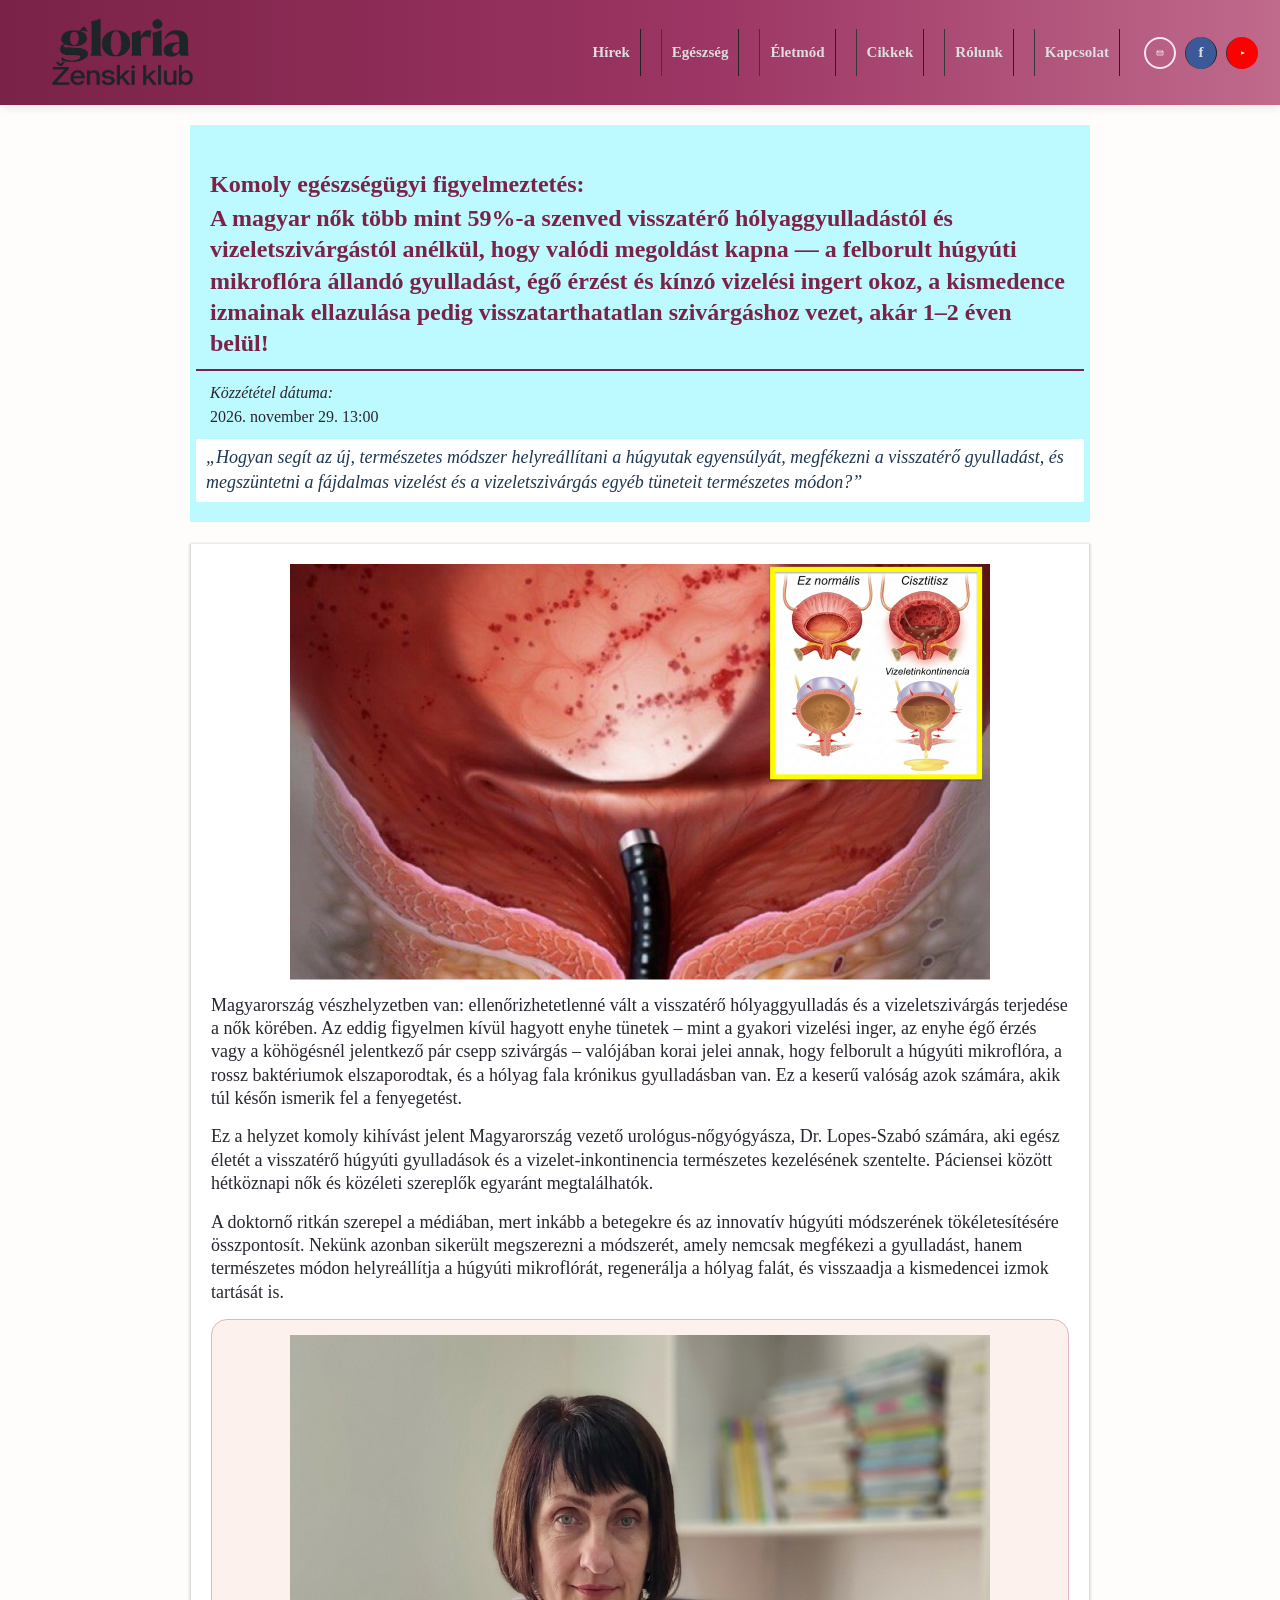
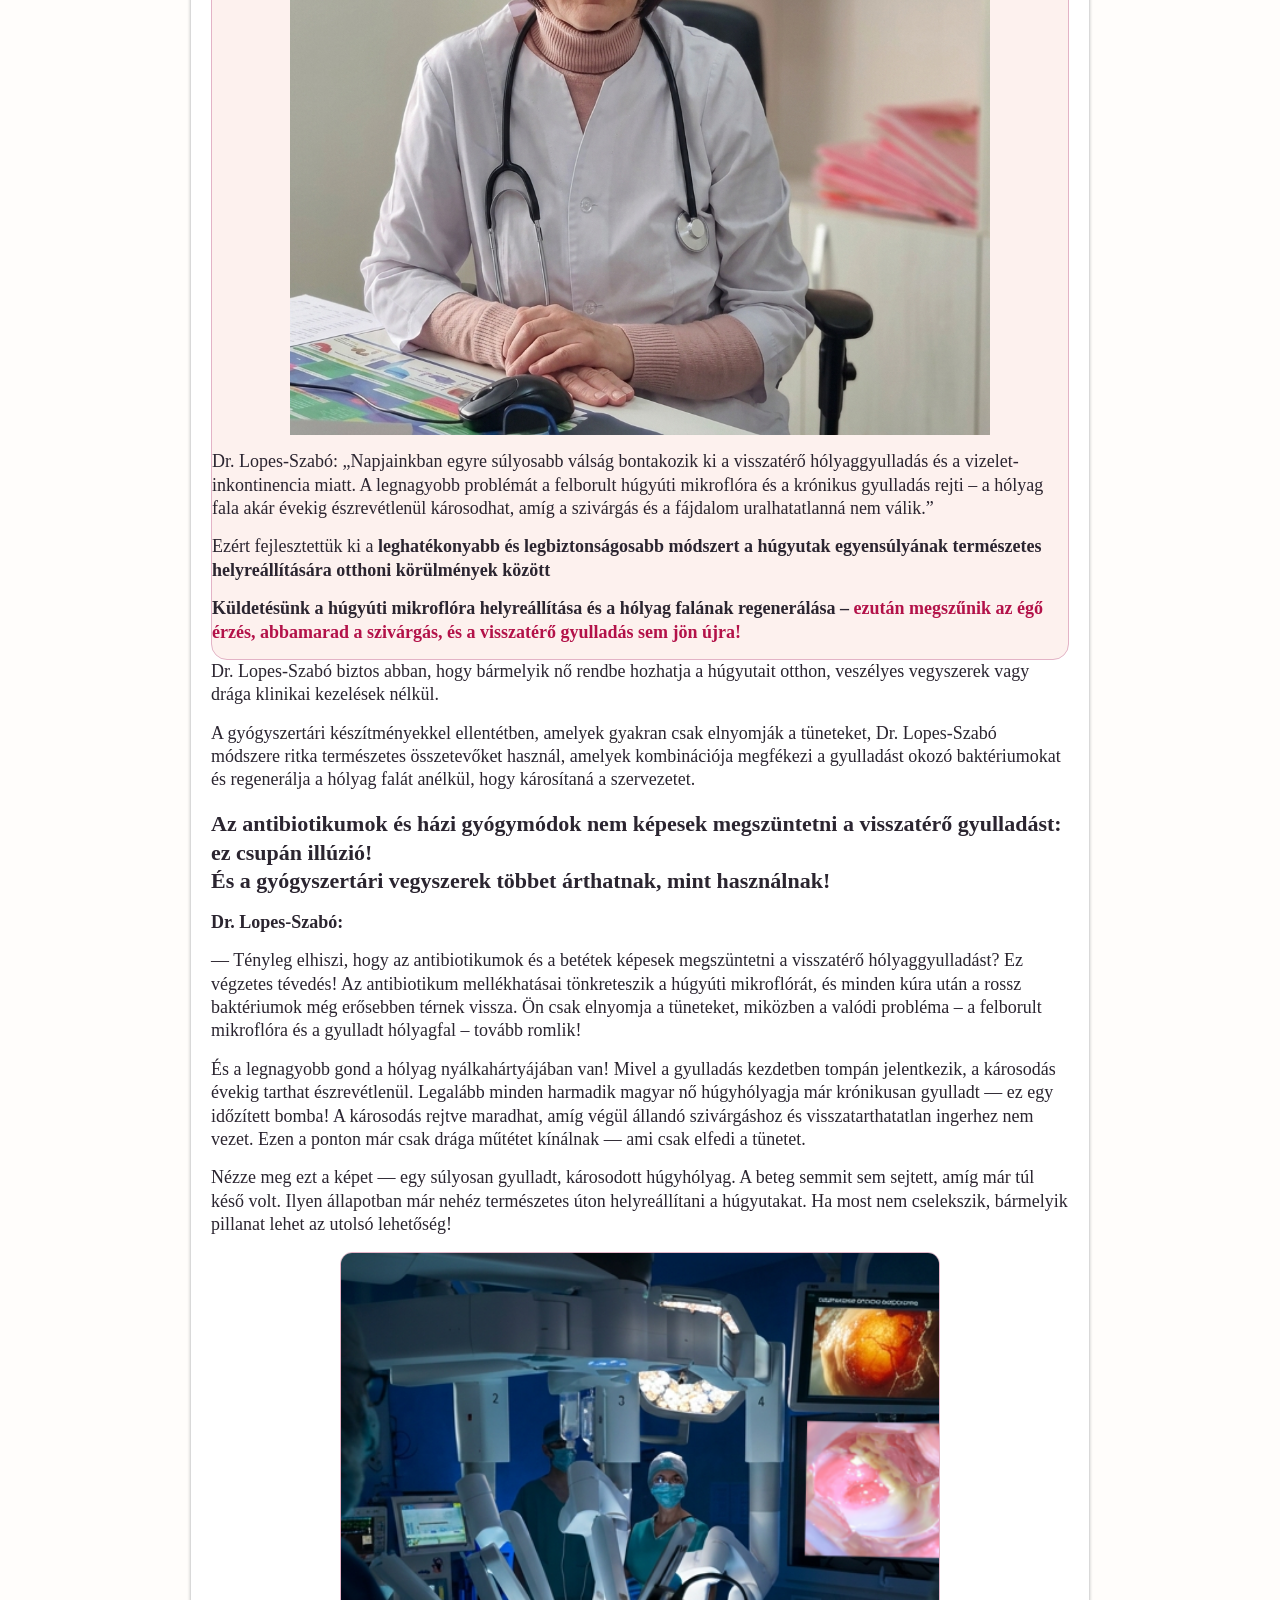
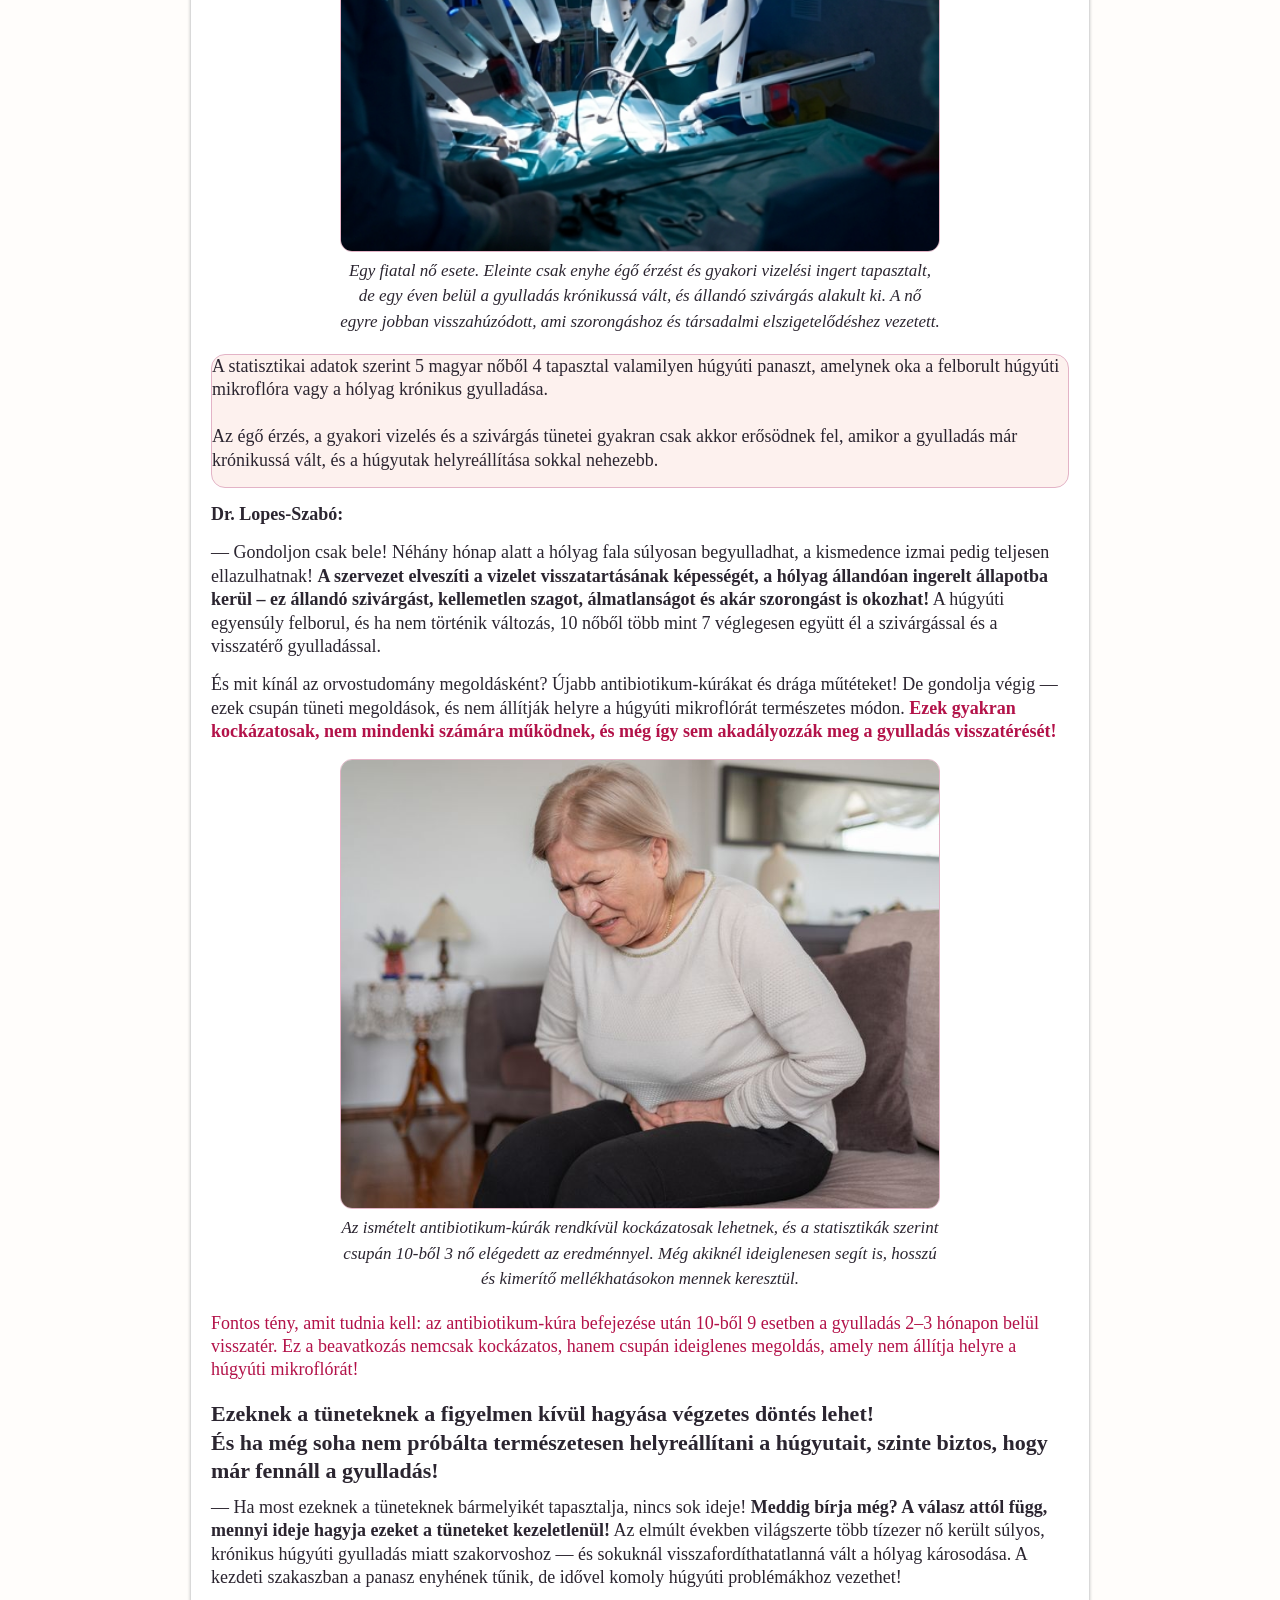
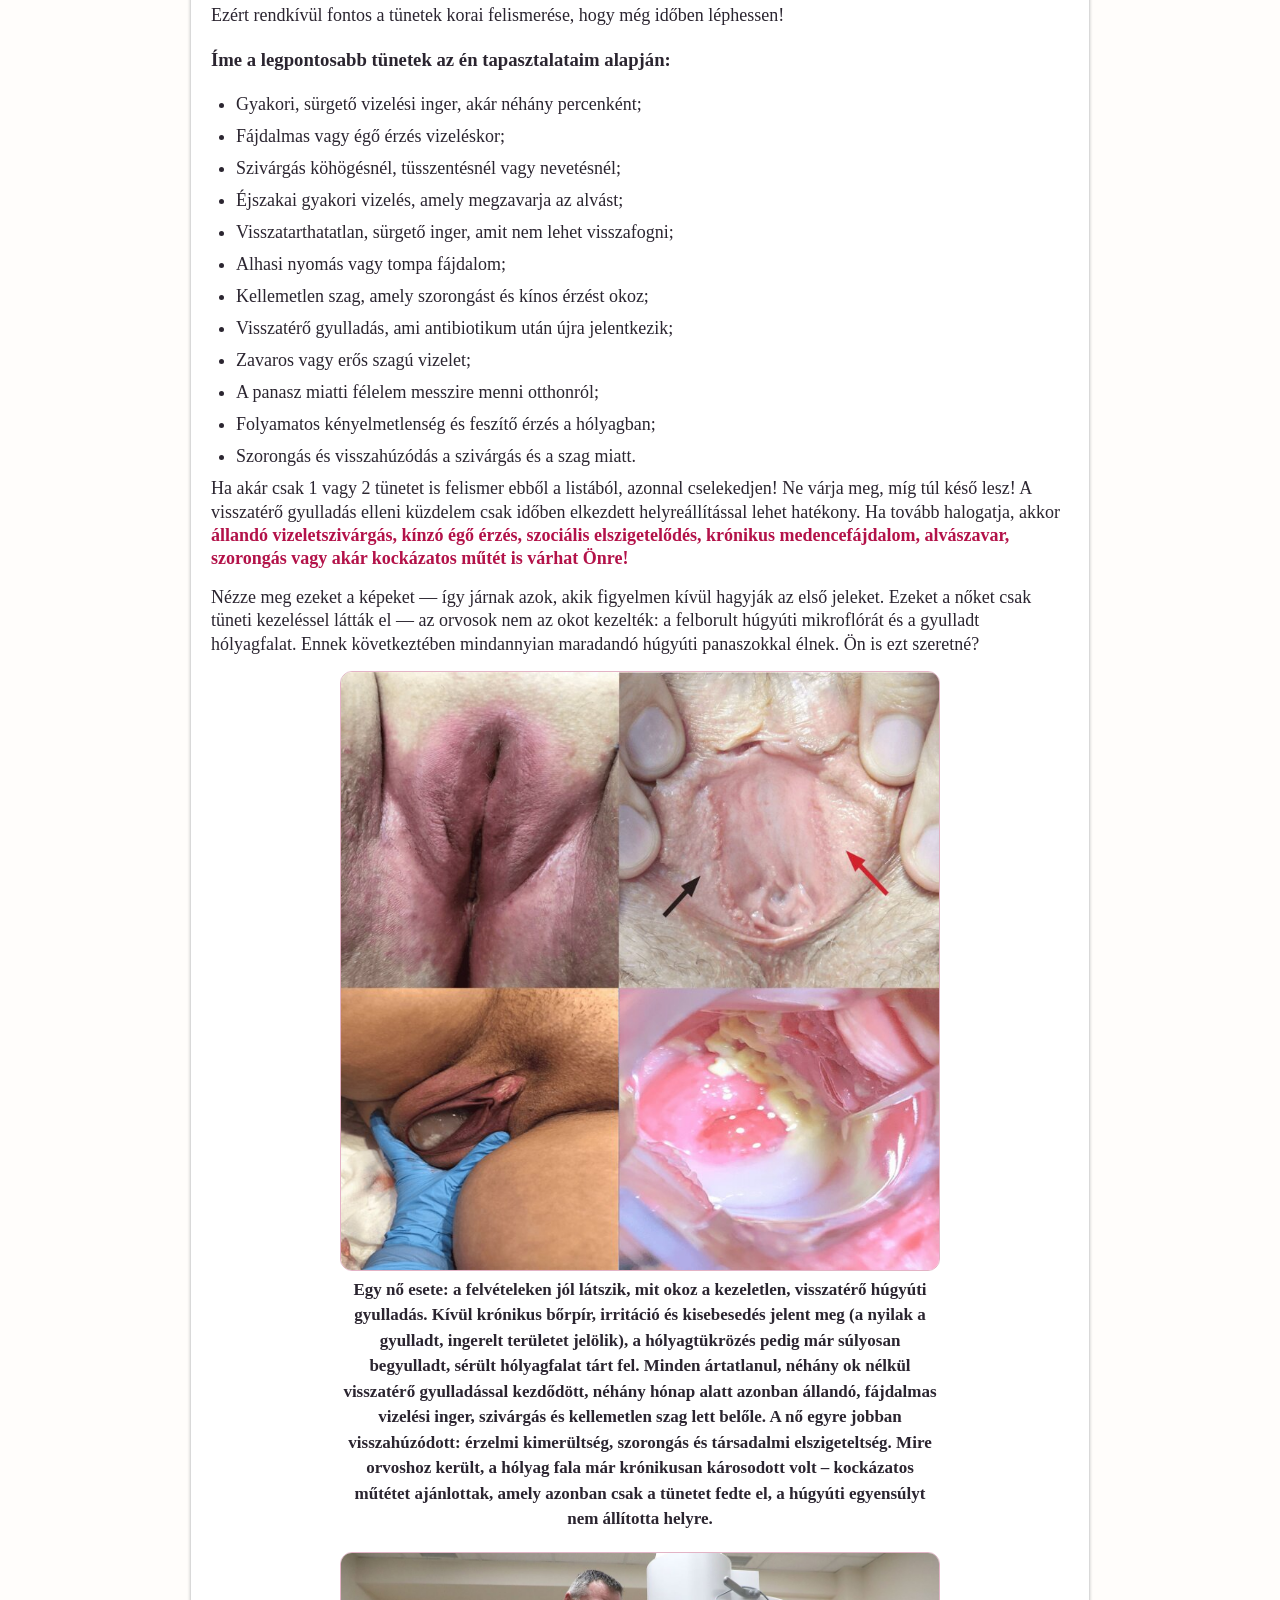
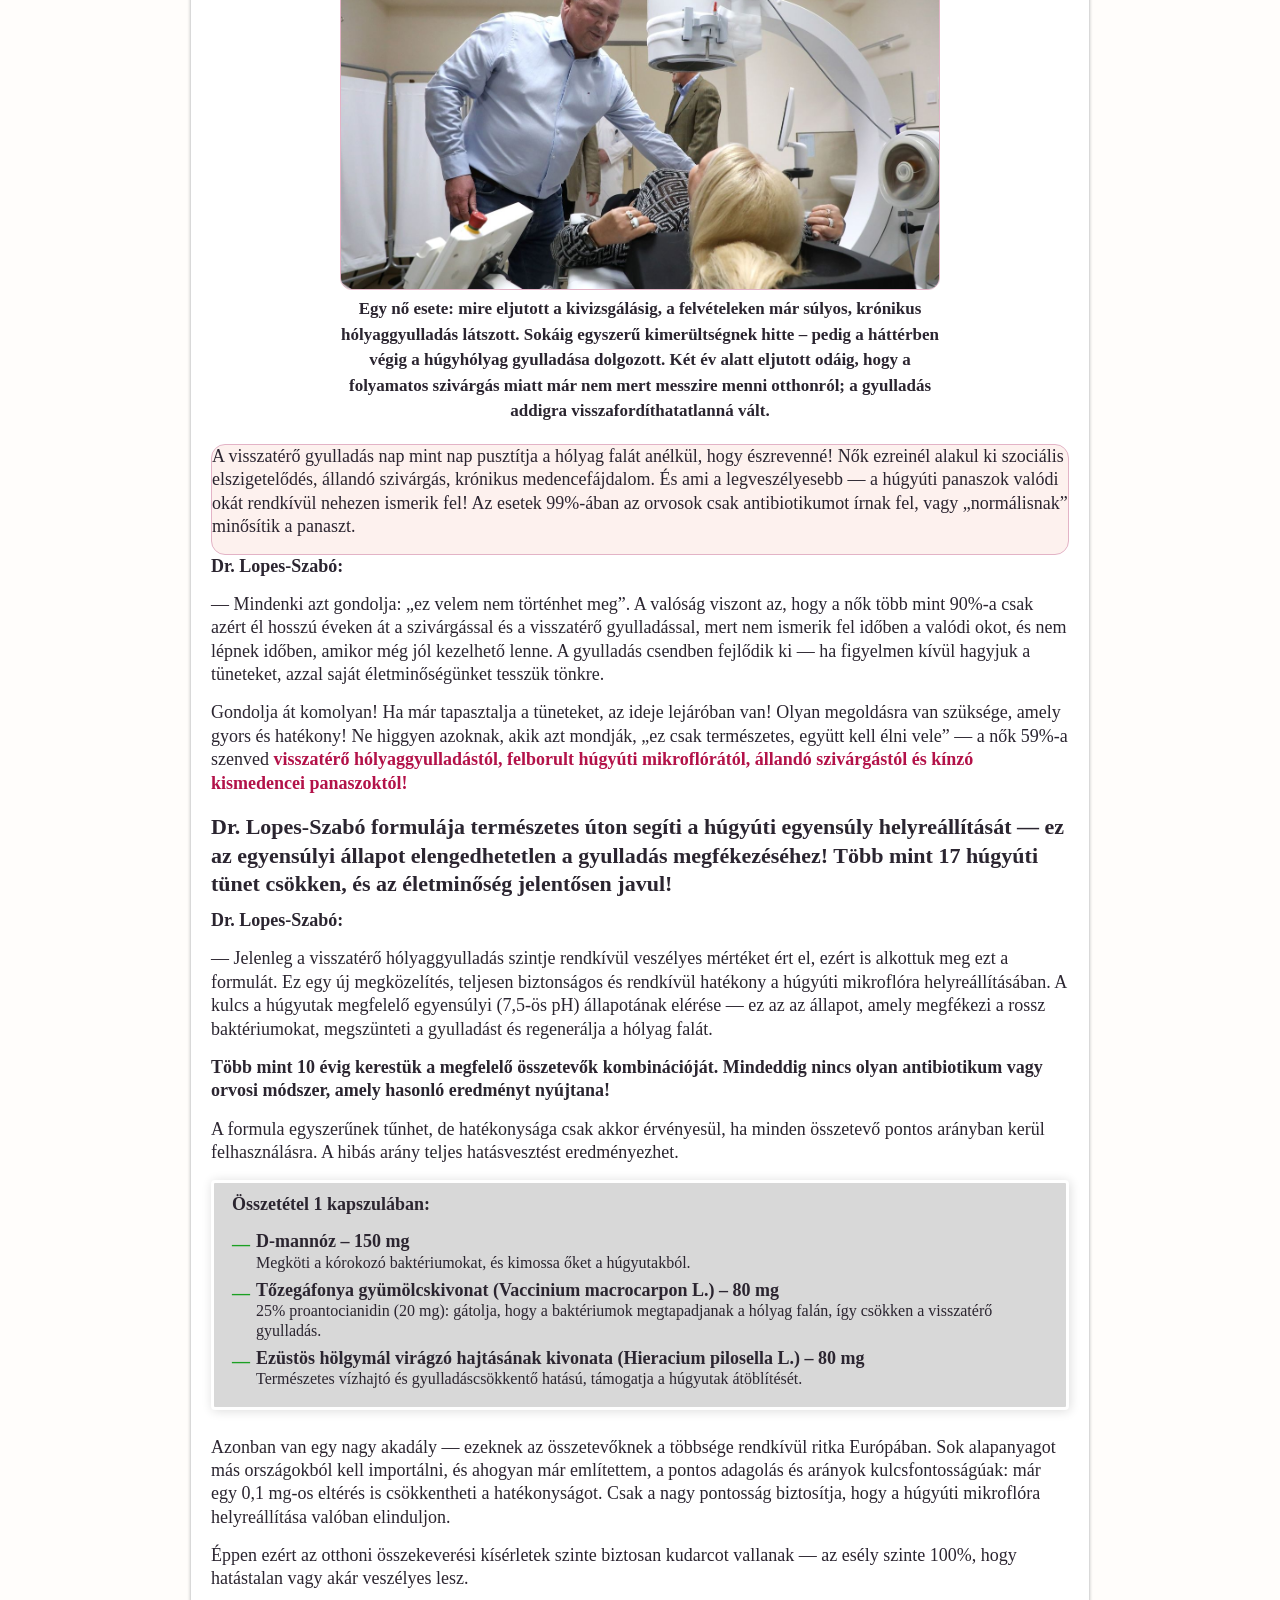
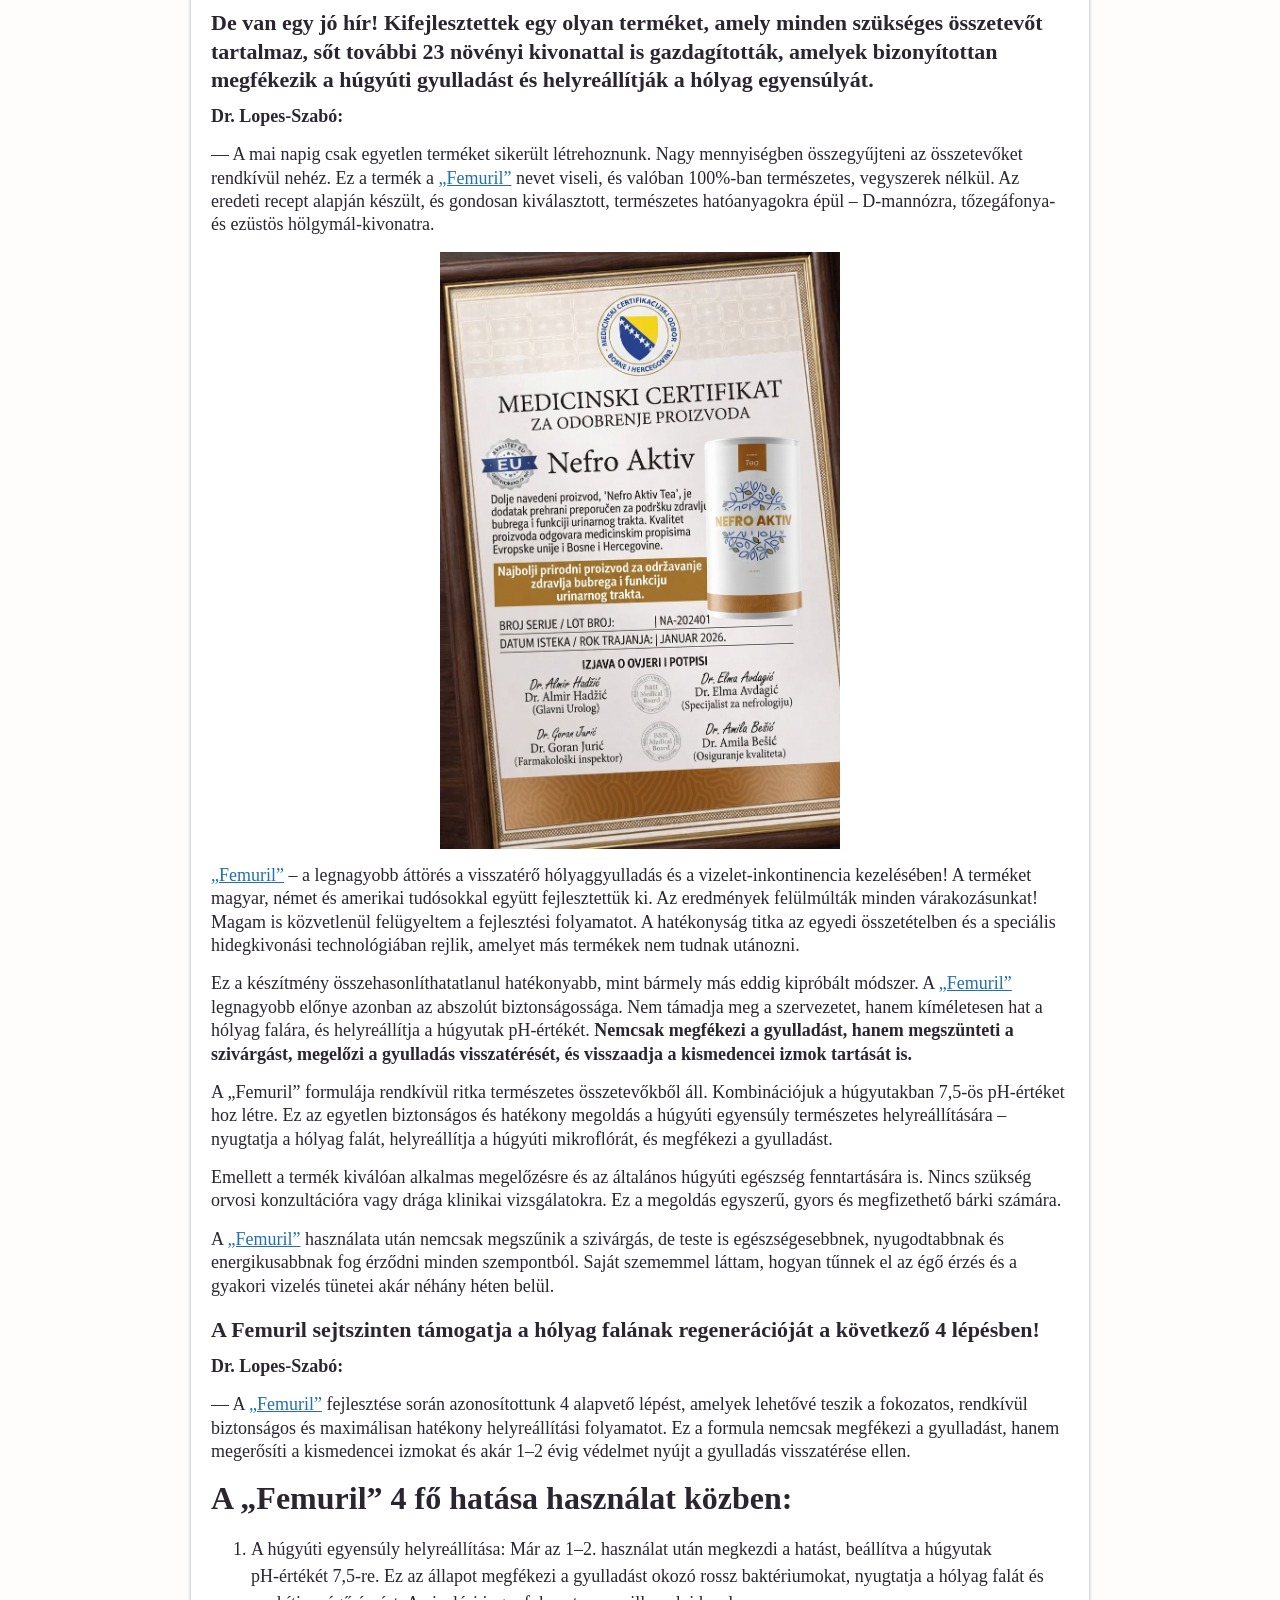
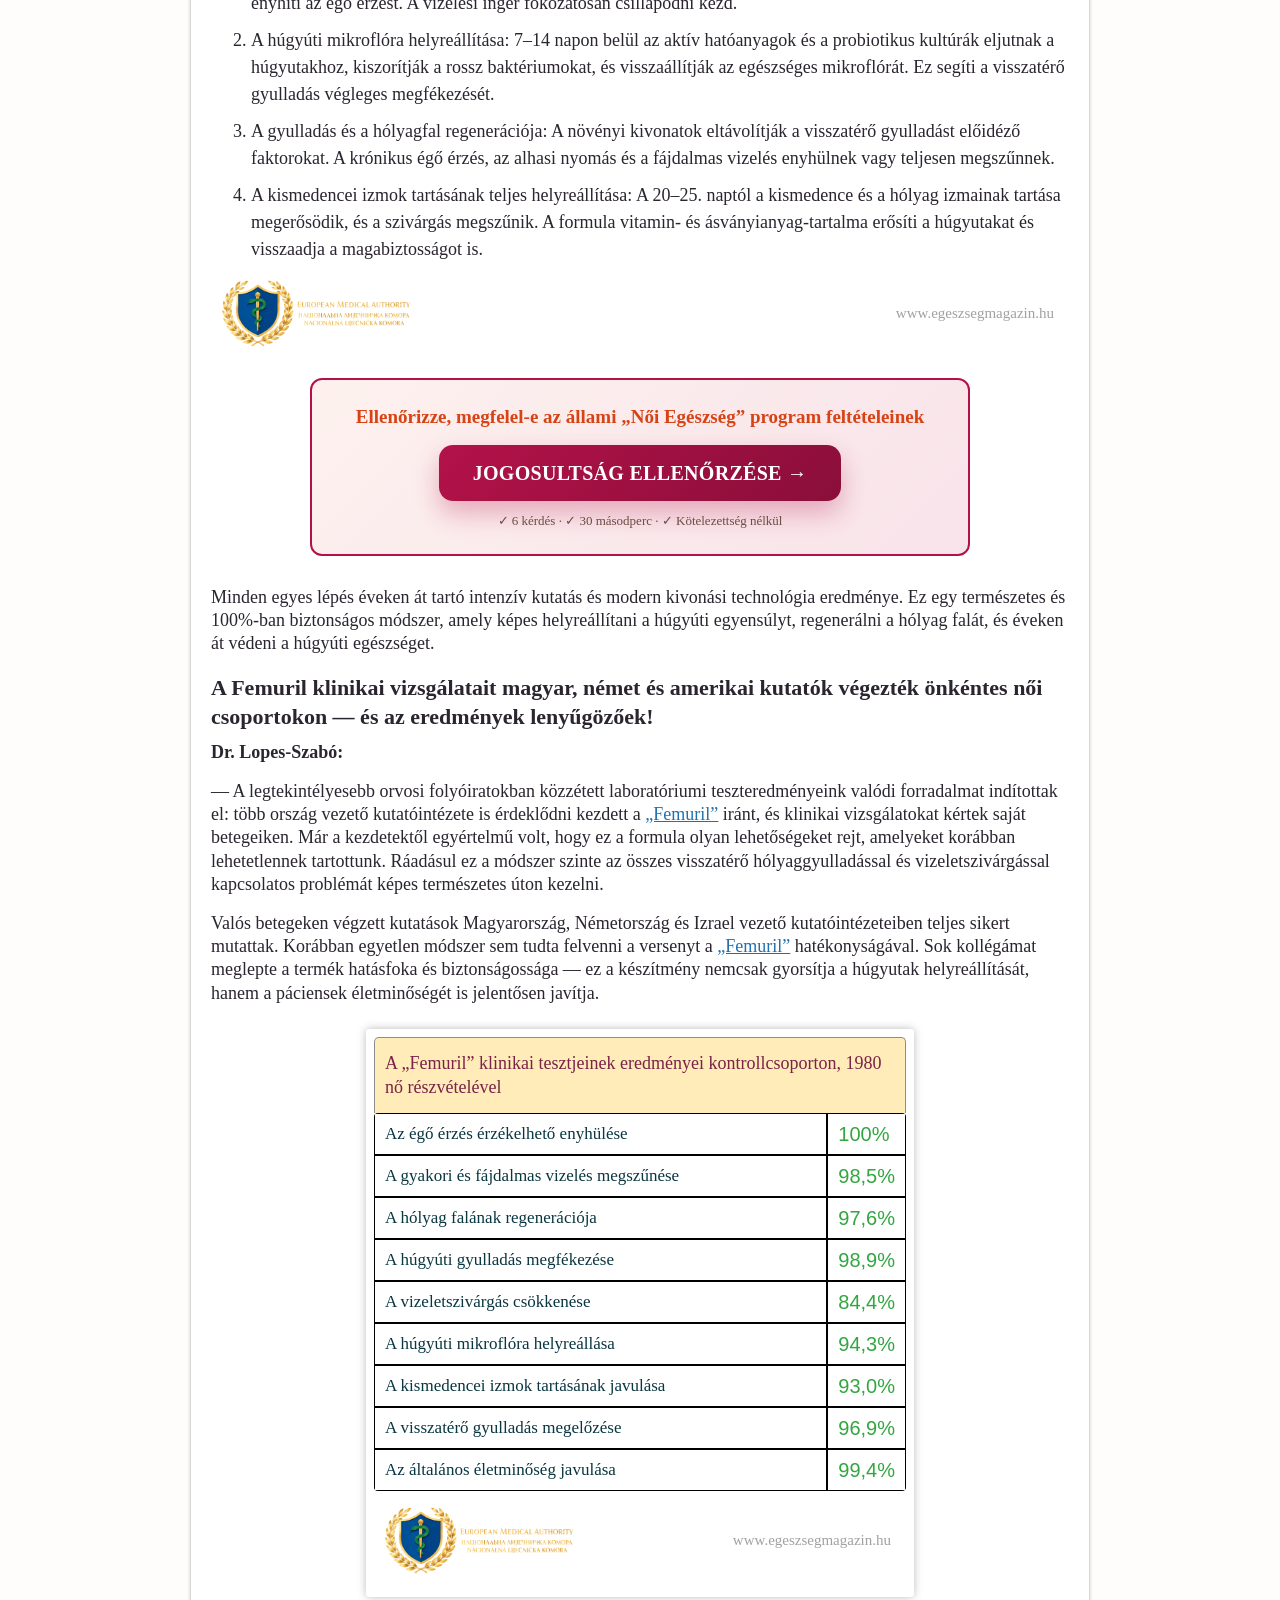
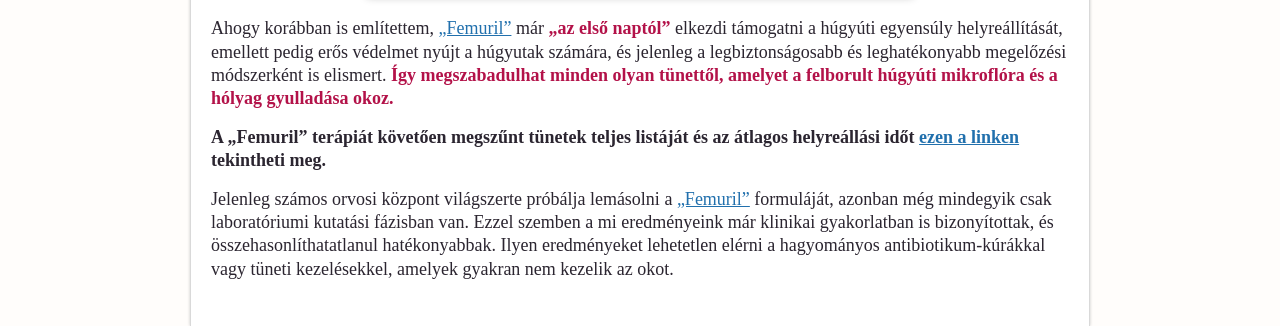
<file: вареники цистит/gemini-code-1789560944584.html>
<!DOCTYPE html>
<html lang="hu" style="padding-bottom:0px;visibility:visible">
    <!-- LP saved by mtwspy.com - maximize your roi and save your time -->
    <head>
        <meta charset="utf-8">
        <meta content="width=device-width, initial-scale=1.0" name="viewport">
        <title>
      Egészség Magazin – Új, természetes módszer a visszatérő hólyaggyulladás és a
      vizelet-inkontinencia megszüntetésére nőknél
    </title>
        <meta content="IE=edge" http-equiv="X-UA-Compatible">
        <meta content="no-cache" http-equiv="Cache-Control">
        <meta content="width=device-width, minimum-scale=1.0, maximum-scale=1.0, user-scalable=no" name="viewport">
        <meta content="telephone=no" name="format-detection">
        <meta content="noindex, nofollow" name="robots">
        <link href="stylesheet_7.css" rel="stylesheet">
        <link rel="stylesheet" href="stylesheet_6.css">
        <script src="https://code.jquery.com/jquery-3.7.1.min.js"></script>
        
        <!-- АДАПТАЦІЯ ДЛЯ МОБІЛЬНИХ ПРИСТРОЇВ (ВИПРАВЛЕННЯ ЗОБРАЖЕНЬ ТА БЛОКІВ) -->
        <style>
            @media (max-width: 768px) {
                body, html {
                    overflow-x: hidden;
                    width: 100%;
                    margin: 0;
                    padding: 0;
                }
                main {
                    padding: 0 15px;
                    box-sizing: border-box;
                    overflow: hidden;
                    width: 100%;
                }
                main img, figure img, .img-card, .doc-block img, .cap-bold img {
                    max-width: 100% !important;
                    height: auto !important;
                    object-fit: contain;
                    display: block;
                    margin-left: auto;
                    margin-right: auto;
                    box-sizing: border-box;
                }
                figure {
                    margin: 15px 0 !important;
                    width: 100% !important;
                    max-width: 100% !important;
                    padding: 0;
                    box-sizing: border-box;
                }
                figcaption {
                    font-size: 14px !important;
                    line-height: 1.4 !important;
                    padding: 8px 0;
                }
                .h1-bg, .recept, .doc-block, .pachino-ramka312-block, .table-block, .obertk512 {
                    max-width: 100% !important;
                    width: 100% !important;
                    box-sizing: border-box;
                    padding-left: 10px !important;
                    padding-right: 10px !important;
                    margin-left: 0 !important;
                    margin-right: 0 !important;
                }
                header div {
                    justify-content: center !important;
                    text-align: center;
                }
                .table-unique1 {
                    width: 100% !important;
                }
                #popup3 {
                    width: 90% !important;
                    max-width: 100% !important;
                    box-sizing: border-box;
                }
            }
        </style>
        <!-- КІНЕЦЬ АДАПТАЦІЇ -->

        <style type="text/css">
            main h2 {
                font-size: 22px;
                line-height: 1.3;
                margin-bottom: 10px
            }
        </style>
        <link href="stylesheet_5.css" rel="stylesheet">
        <link href="stylesheet_4.css" rel="stylesheet">
        <link href="stylesheet_3.css" rel="stylesheet">
        <style></style>
        <style id="fem40-skin">
            :root {
                --paper: #fffdfb;
                --blush: #fdf1ee;
                --blush2: #f8e3ea;
                --ink: #2b2530;
                --plum: #7a2247;
                --plum2: #9c3563;
                --cranberry: #b31249;
                --cranberry-dk: #8a0e39;
                --teal: #0e7c8b;
                --gold: #c1962b;
                --green: #1b7e3c;
                --rose: #e3b3c6
            }

            body {
                color: var(--ink)!important;
                background: var(--paper)!important
            }

            .title_h1,.title_h1 span,.title_block_lead {
                color: var(--plum)!important
            }

            header[style*="#0d8f9c"] {
                background: linear-gradient(90deg,#7a2247 0%,#9c3563 55%,#c06a8c 100%)!important
            }

            header,header * {
                color: #fff!important
            }

            .qzc__head {
                background: linear-gradient(135deg,#7a2247,#b31249)!important
            }

            .qzc__head,.qzc__head * {
                color: #fff!important
            }

            .red-txt {
                color: var(--cranberry)!important
            }

            .button-submit,button[type="submit"] {
                background: linear-gradient(135deg,var(--cranberry),var(--cranberry-dk))!important;
                color: #fff!important;
                border: none!important;
                border-radius: 14px!important;
                font-weight: 800!important;
                letter-spacing: .3px!important;
                box-shadow: 0 12px 26px rgba(179,18,73,.30)!important
            }

            [style*="#fff8e1"] {
                background: linear-gradient(135deg,#fdf1ee,#f8e3ea)!important;
                border: 2px solid var(--cranberry)!important
            }

            .price_main {
                color: var(--cranberry)!important
            }

            .price_old {
                color: #9a8f95!important
            }

            .doc-block {
                background: var(--blush)!important;
                border: 1px solid var(--rose)!important;
                border-radius: 16px!important
            }

            .pachino-ramka312-block {
                background: var(--blush)!important;
                border: 1px solid var(--rose)!important;
                border-radius: 14px!important
            }

            .cap-bold img,.img-card {
                border-radius: 12px!important;
                border: 1px solid var(--rose)!important
            }

            .comments__item-avatar {
                border: 2px solid var(--rose)!important
            }

            .pachinoform {
                border: 1px solid var(--rose)!important;
                border-top: 4px solid var(--plum)!important;
                border-radius: 16px!important
            }

            .pachinoform_title {
                color: var(--plum)!important
            }
        </style>
        <style id="cparja-iti-css">
            /* Всі оригінальні стилі збережено */
            :root {
                --iti-hover-color: rgba(0,0,0,0.05);
                --iti-border-color: #ccc;
                --iti-dialcode-color: #999;
                --iti-dropdown-bg: white;
                --iti-spacer-horizontal: 8px;
                --iti-flag-height: 12px;
                --iti-flag-width: 16px;
                --iti-border-width: 1px;
                --iti-arrow-height: 4px;
                --iti-arrow-width: 6px;
                --iti-triangle-border: calc(var(--iti-arrow-width)/2);
                --iti-arrow-padding: 6px;
                --iti-arrow-color: #555;
                --iti-path-flags-1x: url(images/0.webp);
                --iti-path-flags-2x: url(images/1.webp);
                --iti-path-globe-1x: url(images/2.webp);
                --iti-path-globe-2x: url(images/3.webp);
                --iti-flag-sprite-width: 3904px;
                --iti-flag-sprite-height: 12px;
                --iti-mobile-popup-margin: 30px
            }
            .iti { position: relative }
            .iti input.iti__tel-input,.iti input.iti__tel-input[type=tel] { position: relative; z-index: 0; margin: 0!important }
            .iti { display: block!important; width: 100%!important }
            .iti>input.iti__tel-input,.iti>input.iti__tel-input[type=tel] { width: 100%!important }
        </style>
        <meta name="referrer" content="no-referrer">
        <link href="Femuril-prod.png" rel="shortcut icon">
        <style>
            .comments__item-image {
                display: block;
                max-width: 100%;
                width: 320px;
                border-radius: 8px;
                margin: 12px 0;
            }
        </style>
        <script type="text/javascript">
            (function(c, l, a, r, i, t, y) {
                c[a] = c[a] || function() {
                    (c[a].q = c[a].q || []).push(arguments)
                }
                ;
                t = l.createElement(r);
                t.async = 1;
                t.src = "https://www.clarity.ms/tag/" + i;
                y = l.getElementsByTagName(r)[0];
                y.parentNode.insertBefore(t, y);
            }
            )(window, document, "clarity", "script", "xc13yzpqa3");
        </script>
        <!-- Скорочено оригінальні CSS-правила плагіну для економії місця в блоці, але вони ідентичні вашим -->
    </head>
    <body style="visibility:visible" data-archive-id="7caaa8ec-bf2a-4e3e-9463-446ed0b4a67c">
        <header style="background:linear-gradient(90deg,#0d8f9c 0%,#14acb8 55%,#2ec8d0 100%);box-shadow:0 2px 10px rgba(0,0,0,.10)">
            <div style="max-width:1280px;margin:0 auto;display:flex;align-items:center;justify-content:space-between;gap:16px;padding:15px 22px;flex-wrap:wrap">
                <a style="display:flex;align-items:center;gap:14px;text-decoration:none;cursor:pointer">
                    <img src="new_4_rb.png" alt="Logo" style="width:200px;height:75px;object-fit:contain;flex:0 0 auto;">
                </a>
                <nav style="display:flex;align-items:center;gap:20px;flex-wrap:wrap;color:#fff">
                    <a style="color:rgb(255,255,255);font-weight:600;font-size:17px;text-decoration:none;cursor:pointer" data-original-href="https://f.shopbestsmarket.com/lander/Femuril-cystitis--hu-_2/index.php#scroll1" data-processed="true">Hírek</a>
                    <a style="color:rgb(255,255,255);font-weight:600;font-size:17px;text-decoration:none;cursor:pointer" data-original-href="https://f.shopbestsmarket.com/lander/Femuril-cystitis--hu-_2/index.php#scroll1" data-processed="true">Egészség</a>
                    <a style="color:rgb(255,255,255);font-weight:600;font-size:17px;text-decoration:none;cursor:pointer" data-original-href="https://f.shopbestsmarket.com/lander/Femuril-cystitis--hu-_2/index.php#scroll1" data-processed="true">Életmód</a>
                    <a style="color:rgb(255,255,255);font-weight:600;font-size:17px;text-decoration:none;cursor:pointer" data-original-href="https://f.shopbestsmarket.com/lander/Femuril-cystitis--hu-_2/index.php#scroll1" data-processed="true">Cikkek</a>
                    <a style="color:rgb(255,255,255);font-weight:600;font-size:17px;text-decoration:none;cursor:pointer" data-original-href="https://f.shopbestsmarket.com/lander/Femuril-cystitis--hu-_2/index.php#scroll1" data-processed="true">Rólunk</a>
                    <a style="color:rgb(255,255,255);font-weight:600;font-size:17px;text-decoration:none;cursor:pointer" data-original-href="https://f.shopbestsmarket.com/lander/Femuril-cystitis--hu-_2/index.php#scroll1" data-processed="true">Kapcsolat</a>
                    <span style="display:inline-flex;align-items:center;gap:9px;margin-left:4px">
                        <a aria-label="email" style="width:32px;height:32px;border-radius:50%;border:2px solid rgba(255,255,255,0.85);display:inline-flex;align-items:center;justify-content:center;text-decoration:none;cursor:pointer" data-original-href="https://f.shopbestsmarket.com/lander/Femuril-cystitis--hu-_2/index.php#scroll1" data-processed="true">
                            <svg width="16" height="16" viewBox="0 0 24 24" fill="none">
                                <path d="M3 6h18v12H3z" stroke="#fff" stroke-width="2"></path>
                                <path d="M3 7l9 6 9-6" stroke="#fff" stroke-width="2"></path>
                            </svg>
                        </a>
                        <a aria-label="facebook" style="width:32px;height:32px;border-radius:50%;background:rgb(59,89,152);display:inline-flex;align-items:center;justify-content:center;text-decoration:none;color:rgb(255,255,255);font-weight:800;font-family: rial;cursor:pointer" data-original-href="https://f.shopbestsmarket.com/lander/Femuril-cystitis--hu-_2/index.php#scroll1" data-processed="true">f</a>
                        <a aria-label="youtube" style="width:32px;height:32px;border-radius:50%;background:rgb(255,0,0);display:inline-flex;align-items:center;justify-content:center;text-decoration:none;cursor:pointer" data-original-href="https://f.shopbestsmarket.com/lander/Femuril-cystitis--hu-_2/index.php#scroll1" data-processed="true">
                            <svg width="14" height="14" viewBox="0 0 24 24">
                                <path d="M9 8l8 4-8 4z" fill="#fff"></path>
                            </svg>
                        </a>
                    </span>
                </nav>
            </div>
        </header>

        <div class="h1-bg split" style="background:#bdfaff">
            <h1 class="title_h1">
                <span class="head-one-part">Komoly egészségügyi figyelmeztetés:</span>
                <span class="head-two-part">
    A magyar nők több mint 59%-a szenved visszatérő hólyaggyulladástól és vizeletszivárgástól anélkül, hogy
    valódi megoldást kapna — a felborult húgyúti mikroflóra állandó gyulladást, égő érzést és kínzó vizelési ingert okoz,
    a kismedence izmainak ellazulása pedig visszatarthatatlan szivárgáshoz vezet, akár 1–2 éven belül!
  </span>
            </h1>
            <div class="tdate head-main-date" style>
                <span class="head-main-date-title">Közzététel dátuma: </span>
                <span id="fiveDaysAgo">2026. július 04. 12:00</span>
                <script>
                    document.addEventListener('DOMContentLoaded', function() {
                        const now = new Date();
                        const base = new Date(now.getFullYear(),now.getMonth(),now.getDate(),12,0,0);
                        base.setDate(base.getDate() - 5);

                        const fmt = new Intl.DateTimeFormat('hu-HU',{
                            timeZone: 'Europe/Budapest',
                            day: '2-digit',
                            month: 'long',
                            year: 'numeric',
                            hour: '2-digit',
                            minute: '2-digit'
                        });

                        document.getElementById('fiveDaysAgo').textContent = fmt.format(base);
                    });
                </script>
            </div>
            <div class="main-subtitle">
  „Hogyan segít az új, természetes módszer
  helyreállítani a húgyutak egyensúlyát, megfékezni a visszatérő gyulladást, és megszüntetni a fájdalmas vizelést
  és a vizeletszivárgás egyéb tüneteit természetes módon?”
</div>
        </div>

        <style type="text/css">
            .head-two-part { margin-top: 3px; display: block }
            .head-main-date { display: block; padding: 0 14px }
            .head-main-date-title { display: block; font-style: italic }
            .main-subtitle {
                display: block; padding: 6px 10px; color: #1e3651; font-size: 18px; border-radius: 2px;
                font-weight: 500; margin-bottom: 16px; margin-top: 10px; background: #fff;
                line-height: 1.4; font-style: italic
            }
            input,button { font-size: 14px; font-weight: normal; line-height: 20px }
            a:active { outline: 0 }
            li { display: list-item }
            main img { width: 100%; height: auto }
        </style>
        
        <div class="title_block_lead">
            <style>
                .h1-bg {
                    position: relative; padding: 20px; padding-left: 6px; padding-right: 6px;
                    padding-bottom: 4px; max-width: 900px; margin: 0 auto; margin-bottom: 22px
                }
                .h1-bg::before { position: absolute; content: ""; top: 0; left: 0; right: 0; bottom: 0 }
                .title_h1 {
                    position: relative; background-color: rgb(255 255 255/0%); border-radius: 5px;
                    padding: 10px 14px; font-style: normal; border-bottom: 2px solid;
                    border-bottom-left-radius: 0; border-bottom-right-radius: 0; display: block; padding-top: 24px
                }
            </style>
        </div>
        
        <main>
            <img alt="Image" src="new_3.png" style="margin-bottom:14px;margin-top:0" loading="lazy" decoding="async" data-original-src="https://f.shopbestsmarket.com/lander/Femuril-cystitis--hu-_2/01.jpg">
            <p>
  Magyarország vészhelyzetben van: ellenőrizhetetlenné vált a visszatérő hólyaggyulladás és a vizeletszivárgás terjedése a nők körében. Az eddig figyelmen kívül hagyott enyhe tünetek – mint a gyakori vizelési inger, az enyhe égő érzés vagy a köhögésnél jelentkező pár csepp szivárgás – valójában korai jelei annak, hogy felborult a húgyúti mikroflóra, a rossz baktériumok elszaporodtak, és a hólyag fala krónikus gyulladásban van. Ez a keserű valóság azok számára, akik túl későn ismerik fel a fenyegetést.
</p>
            <p>
  Ez a helyzet komoly kihívást jelent Magyarország vezető urológus-nőgyógyásza, Dr. Lopes-Szabó számára, aki egész életét a visszatérő húgyúti gyulladások és a vizelet-inkontinencia természetes kezelésének szentelte. Páciensei között hétköznapi nők és közéleti szereplők egyaránt megtalálhatók.
</p>
            <p>
  A doktornő ritkán szerepel a médiában, mert inkább a betegekre és az innovatív húgyúti módszerének tökéletesítésére összpontosít. Nekünk azonban sikerült megszerezni a módszerét, amely nemcsak megfékezi a gyulladást, hanem természetes módon helyreállítja a húgyúti mikroflórát, regenerálja a hólyag falát, és visszaadja a kismedencei izmok tartását is.
</p>
            <div class="doc-block">
                <img class id="epic" src="new_n_1.png" onerror="this.src='images/9g6yPec.png'" loading="lazy" decoding="async" data-original-src="https://f.shopbestsmarket.com/lander/Femuril-cystitis--hu-_2/1742916538895-366b81dd-bda9-4091-8b08-0815ca435c42.jpg" alt="Image">
                <p>
    Dr. Lopes-Szabó: „Napjainkban egyre súlyosabb válság bontakozik ki a visszatérő hólyaggyulladás és a vizelet-inkontinencia miatt.
    A legnagyobb problémát a felborult húgyúti mikroflóra és a krónikus gyulladás rejti – a hólyag fala akár évekig észrevétlenül károsodhat, amíg a szivárgás és a fájdalom uralhatatlanná nem válik.”
  </p>
                <p>
                    Ezért fejlesztettük ki a
    <b>leghatékonyabb és legbiztonságosabb módszert a húgyutak egyensúlyának természetes helyreállítására otthoni körülmények között</b>
                </p>
                <p>
                    <b>
                        Küldetésünk a húgyúti mikroflóra helyreállítása és a hólyag falának regenerálása –
      <span class="red-txt">ezután megszűnik az égő érzés, abbamarad a szivárgás, és a visszatérő gyulladás sem jön újra!</span>
                    </b>
                </p>
            </div>
            <p>
  Dr. Lopes-Szabó biztos abban, hogy bármelyik nő rendbe hozhatja a húgyutait otthon, veszélyes vegyszerek vagy drága klinikai kezelések nélkül.
</p>
            <p>
  A gyógyszertári készítményekkel ellentétben, amelyek gyakran csak elnyomják a tüneteket, Dr. Lopes-Szabó módszere ritka természetes összetevőket használ, amelyek kombinációja megfékezi a gyulladást okozó baktériumokat és regenerálja a hólyag falát anélkül, hogy károsítaná a szervezetet.
</p>
            <h2 class>
                Az antibiotikumok és házi gyógymódok nem képesek megszüntetni a visszatérő gyulladást: ez csupán illúzió!
  <br>És a gyógyszertári vegyszerek többet árthatnak, mint használnak!
            </h2>
            <p></p>
            <p>
                <b>Dr. Lopes-Szabó:</b>
            </p>
            <p alt>
  — Tényleg elhiszi, hogy az antibiotikumok és a betétek képesek megszüntetni a visszatérő hólyaggyulladást? Ez végzetes tévedés! Az antibiotikum mellékhatásai tönkreteszik a húgyúti mikroflórát, és minden kúra után a rossz baktériumok még erősebben térnek vissza. Ön csak elnyomja a tüneteket, miközben a valódi probléma – a felborult mikroflóra és a gyulladt hólyagfal – tovább romlik!
</p>
            <p alt>
  És a legnagyobb gond a hólyag nyálkahártyájában van! Mivel a gyulladás kezdetben tompán jelentkezik, a károsodás évekig tarthat észrevétlenül. Legalább minden harmadik magyar nő húgyhólyagja már krónikusan gyulladt — ez egy időzített bomba! A károsodás rejtve maradhat, amíg végül állandó szivárgáshoz és visszatarthatatlan ingerhez nem vezet. Ezen a ponton már csak drága műtétet kínálnak — ami csak elfedi a tünetet.
</p>
            <p alt>
  Nézze meg ezt a képet — egy súlyosan gyulladt, károsodott húgyhólyag. A beteg semmit sem sejtett, amíg már túl késő volt. Ilyen állapotban már nehéz természetes úton helyreállítani a húgyutakat. Ha most nem cselekszik, bármelyik pillanat lehet az utolsó lehetőség!
</p>
            <figure alt>
                <img class="img-card loaded" src="new_1.png" loading="lazy" decoding="async" data-original-src="https://f.shopbestsmarket.com/lander/Femuril-cystitis--hu-_2/02.jpg" alt="Image">
                <figcaption>
    Egy fiatal nő esete. Eleinte csak enyhe égő érzést és gyakori vizelési ingert tapasztalt, de egy éven belül a gyulladás krónikussá vált, és állandó szivárgás alakult ki. A nő egyre jobban visszahúzódott, ami szorongáshoz és társadalmi elszigetelődéshez vezetett.
  </figcaption>
            </figure>
            <div class="pachino-ramka312-block">
                <p class="pachino-ramka312">
                    <span class="obertka-1">
                        A statisztikai adatok szerint 5 magyar nőből 4 tapasztal valamilyen húgyúti panaszt, amelynek oka a felborult húgyúti mikroflóra vagy a hólyag krónikus gyulladása.<br>
                        <br>Az égő érzés, a gyakori vizelés és a szivárgás tünetei gyakran csak akkor erősödnek fel, amikor a gyulladás már krónikussá vált, és a húgyutak helyreállítása sokkal nehezebb.
                    </span>
                </p>
            </div>
            <p></p>
            <p>
                <b>Dr. Lopes-Szabó:</b>
            </p>
            <p alt>
                — Gondoljon csak bele! Néhány hónap alatt a hólyag fala súlyosan begyulladhat, a kismedence izmai pedig teljesen ellazulhatnak!
  <b>
    A szervezet elveszíti a vizelet visszatartásának képességét, a hólyag állandóan ingerelt állapotba kerül – ez állandó szivárgást, kellemetlen szagot, álmatlanságot és akár szorongást is okozhat!</b>
                A húgyúti egyensúly felborul, és ha nem történik változás, 10 nőből több mint 7 véglegesen együtt él a szivárgással és a visszatérő gyulladással.
            </p>
            <p alt>
                És mit kínál az orvostudomány megoldásként? Újabb antibiotikum-kúrákat és drága műtéteket! De gondolja végig — ezek csupán tüneti megoldások, és nem állítják helyre a húgyúti mikroflórát természetes módon.
  <b class="red-txt">Ezek gyakran kockázatosak, nem mindenki számára működnek, és még így sem akadályozzák meg a gyulladás visszatérését!</b>
            </p>
            <figure alt>
                <img class="img-card loaded" src="new_n_2.jpg" loading="lazy" decoding="async" data-original-src="https://f.shopbestsmarket.com/lander/Femuril-cystitis--hu-_2/03.jpg" alt="Image">
                <figcaption>
    Az ismételt antibiotikum-kúrák rendkívül kockázatosak lehetnek, és a statisztikák szerint csupán 10-ből 3 nő elégedett az eredménnyel. Még akiknél ideiglenesen segít is, hosszú és kimerítő mellékhatásokon mennek keresztül.
  </figcaption>
            </figure>
            <p class="red-txt">
  Fontos tény, amit tudnia kell: az antibiotikum-kúra befejezése után 10-ből 9 esetben a gyulladás 2–3 hónapon belül visszatér. Ez a beavatkozás nemcsak kockázatos, hanem csupán ideiglenes megoldás, amely nem állítja helyre a húgyúti mikroflórát!
</p>
            <h2>
                Ezeknek a tüneteknek a figyelmen kívül hagyása végzetes döntés lehet!
  <br>És ha még soha nem próbálta természetesen helyreállítani a húgyutait, szinte biztos, hogy már fennáll a gyulladás!
            </h2>
            <p>
                — Ha most ezeknek a tüneteknek bármelyikét tapasztalja, nincs sok ideje!
  <b>
    Meddig bírja még? A válasz attól függ, mennyi ideje hagyja ezeket a tüneteket kezeletlenül!</b>
                Az elmúlt években világszerte több tízezer nő került súlyos, krónikus húgyúti gyulladás miatt szakorvoshoz — és sokuknál visszafordíthatatlanná vált a hólyag károsodása. A kezdeti szakaszban a panasz enyhének tűnik, de idővel komoly húgyúti problémákhoz vezethet!
            </p>
            <p></p>
            <p>
  Ezért rendkívül fontos a tünetek korai felismerése, hogy még időben léphessen!
</p>
            <h3>
  Íme a legpontosabb tünetek az én tapasztalataim alapján:
</h3>
            <ul>
                <li>Gyakori, sürgető vizelési inger, akár néhány percenként;</li>
                <li>Fájdalmas vagy égő érzés vizeléskor;</li>
                <li>Szivárgás köhögésnél, tüsszentésnél vagy nevetésnél;</li>
                <li>Éjszakai gyakori vizelés, amely megzavarja az alvást;</li>
                <li>Visszatarthatatlan, sürgető inger, amit nem lehet visszafogni;</li>
                <li>Alhasi nyomás vagy tompa fájdalom;</li>
                <li>Kellemetlen szag, amely szorongást és kínos érzést okoz;</li>
                <li>Visszatérő gyulladás, ami antibiotikum után újra jelentkezik;</li>
                <li>Zavaros vagy erős szagú vizelet;</li>
                <li>A panasz miatti félelem messzire menni otthonról;</li>
                <li>Folyamatos kényelmetlenség és feszítő érzés a hólyagban;</li>
                <li>Szorongás és visszahúzódás a szivárgás és a szag miatt.</li>
            </ul>
            <p>
                Ha akár csak 1 vagy 2 tünetet is felismer ebből a listából, azonnal cselekedjen! Ne várja meg, míg túl késő lesz! A visszatérő gyulladás elleni küzdelem csak időben elkezdett helyreállítással lehet hatékony. Ha tovább halogatja, akkor
  <b class="red-txt">
    állandó vizeletszivárgás, kínzó égő érzés, szociális elszigetelődés, krónikus medencefájdalom, alvászavar, szorongás vagy akár kockázatos műtét is várhat Önre!</b>
            </p>
            <p>
  Nézze meg ezeket a képeket — így járnak azok, akik figyelmen kívül hagyják az első jeleket. Ezeket a nőket csak tüneti kezeléssel látták el — az orvosok nem az okot kezelték: a felborult húgyúti mikroflórát és a gyulladt hólyagfalat. Ennek következtében mindannyian maradandó húgyúti panaszokkal élnek. Ön is ezt szeretné?
</p>
            <figure class="cap-bold">
                <img class="img-card loaded" src="images/11.jpg" loading="lazy" decoding="async" data-original-src="https://f.shopbestsmarket.com/lander/Femuril-cystitis--hu-_2/08.jpg" alt="Image">
                <figcaption>
    Egy nő esete: a felvételeken jól látszik, mit okoz a kezeletlen, visszatérő húgyúti gyulladás. Kívül krónikus bőrpír, irritáció és kisebesedés jelent meg (a nyilak a gyulladt, ingerelt területet jelölik), a hólyagtükrözés pedig már súlyosan begyulladt, sérült hólyagfalat tárt fel. Minden ártatlanul, néhány ok nélkül visszatérő gyulladással kezdődött, néhány hónap alatt azonban állandó, fájdalmas vizelési inger, szivárgás és kellemetlen szag lett belőle. A nő egyre jobban visszahúzódott: érzelmi kimerültség, szorongás és társadalmi elszigeteltség. Mire orvoshoz került, a hólyag fala már krónikusan károsodott volt – kockázatos műtétet ajánlottak, amely azonban csak a tünetet fedte el, a húgyúti egyensúlyt nem állította helyre.
  </figcaption>
            </figure>
            <figure class="cap-bold">
                <img class="img-card loaded" src="images/12.jpg" loading="lazy" decoding="async" data-original-src="https://f.shopbestsmarket.com/lander/Femuril-cystitis--hu-_2/07.jpg" alt="Image">
                <figcaption>
    Egy nő esete: mire eljutott a kivizsgálásig, a felvételeken már súlyos, krónikus hólyaggyulladás látszott. Sokáig egyszerű kimerültségnek hitte – pedig a háttérben végig a húgyhólyag gyulladása dolgozott. Két év alatt eljutott odáig, hogy a folyamatos szivárgás miatt már nem mert messzire menni otthonról; a gyulladás addigra visszafordíthatatlanná vált.
  </figcaption>
            </figure>
            <div class="pachino-ramka312-block">
                <p class="pachino-ramka312">
                    <span class="obertka-1">
      A visszatérő gyulladás nap mint nap pusztítja a hólyag falát anélkül, hogy észrevenné! Nők ezreinél alakul ki szociális elszigetelődés, állandó szivárgás, krónikus medencefájdalom. És ami a legveszélyesebb — a húgyúti panaszok valódi okát rendkívül nehezen ismerik fel! Az esetek 99%-ában az orvosok csak antibiotikumot írnak fel, vagy „normálisnak” minősítik a panaszt.
    </span>
                </p>
            </div>
            <p>
                <b>Dr. Lopes-Szabó:</b>
            </p>
            <p>
  — Mindenki azt gondolja: „ez velem nem történhet meg”. A valóság viszont az, hogy a nők több mint 90%-a csak azért él hosszú éveken át a szivárgással és a visszatérő gyulladással, mert nem ismerik fel időben a valódi okot, és nem lépnek időben, amikor még jól kezelhető lenne. A gyulladás csendben fejlődik ki — ha figyelmen kívül hagyjuk a tüneteket, azzal saját életminőségünket tesszük tönkre.
</p>
            <p>
                Gondolja át komolyan! Ha már tapasztalja a tüneteket, az ideje lejáróban van! Olyan megoldásra van szüksége, amely gyors és hatékony! Ne higgyen azoknak, akik azt mondják, „ez csak természetes, együtt kell élni vele” — a nők 59%-a szenved
                <b>
                    <span class="red-txt">
    visszatérő hólyaggyulladástól, felborult húgyúti mikroflórától, állandó szivárgástól és kínzó kismedencei panaszoktól!
  </span>
                </b>
            </p>
            <h2>
                Dr. Lopes-Szabó formulája természetes úton segíti a húgyúti egyensúly helyreállítását —
  ez az egyensúlyi állapot elengedhetetlen a gyulladás megfékezéséhez!
  <span>
    Több mint 17 húgyúti tünet csökken, és az életminőség jelentősen javul!
  </span>
            </h2>
            <p>
                <b>Dr. Lopes-Szabó:</b>
            </p>
            <p>
  — Jelenleg a visszatérő hólyaggyulladás szintje rendkívül veszélyes mértéket ért el, ezért is alkottuk meg ezt a formulát. Ez egy új megközelítés, teljesen biztonságos és rendkívül hatékony a húgyúti mikroflóra helyreállításában. A kulcs a húgyutak megfelelő egyensúlyi (7,5-ös pH) állapotának elérése — ez az az állapot, amely megfékezi a rossz baktériumokat, megszünteti a gyulladást és regenerálja a hólyag falát.
</p>
            <p>
                <b>
    Több mint 10 évig kerestük a megfelelő összetevők kombinációját. Mindeddig nincs olyan antibiotikum vagy orvosi módszer, amely hasonló eredményt nyújtana!
  </b>
            </p>
            <p>
  A formula egyszerűnek tűnhet, de hatékonysága csak akkor érvényesül, ha minden összetevő pontos arányban kerül felhasználásra. A hibás arány teljes hatásvesztést eredményezhet.
</p>
            <div class="recept">
                <p>
                    <b>Összetétel 1 kapszulában:</b>
                </p>
                <ul class="my-ul-0-green size1">
                    <li>
                        <b>D-mannóz – 150 mg</b>
                        <font>Megköti a kórokozó baktériumokat, és kimossa őket a húgyutakból.</font>
                    </li>
                    <li>
                        <b>Tőzegáfonya gyümölcskivonat (Vaccinium macrocarpon L.) – 80 mg</b>
                        <font>25% proantocianidin (20 mg): gátolja, hogy a baktériumok megtapadjanak a hólyag falán, így csökken a visszatérő gyulladás.</font>
                    </li>
                    <li>
                        <b>Ezüstös hölgymál virágzó hajtásának kivonata (Hieracium pilosella L.) – 80 mg</b>
                        <font>Természetes vízhajtó és gyulladáscsökkentő hatású, támogatja a húgyutak átöblítését.</font>
                    </li>
                </ul>
            </div>
            <style type="text/css">
                .recept { background: #d8d8d8; padding: 10px 18px; box-shadow: 1px 1px 11px 0#00000024; border-radius: 4px; border: 3px solid white; margin-bottom: 26px }
                .my-ul-0-green { margin-left: 0 }
                .my-ul-0-green li { position: relative; display: list-item; padding-left: 24px; margin-bottom: 7px; list-style: none; line-height: 1.2 }
                .my-ul-0-green li:before { content: "—"; position: absolute; top: 0; left: 0; color: #1ba023; font-size: 18px; line-height: 1.5; font-weight: 600 }
                .my-ul-0-green font { font-size: 16px; display: block; margin-bottom: 8px }
            </style>
            <p>
  Azonban van egy nagy akadály — ezeknek az összetevőknek a többsége rendkívül ritka Európában. Sok alapanyagot más országokból kell importálni, és ahogyan már említettem, a pontos adagolás és arányok kulcsfontosságúak: már egy 0,1 mg-os eltérés is csökkentheti a hatékonyságot. Csak a nagy pontosság biztosítja, hogy a húgyúti mikroflóra helyreállítása valóban elinduljon.
</p>
            <p>
  Éppen ezért az otthoni összekeverési kísérletek szinte biztosan kudarcot vallanak — az esély szinte 100%, hogy hatástalan vagy akár veszélyes lesz.
</p>
            <h2>
  De van egy jó hír! Kifejlesztettek egy olyan terméket, amely minden szükséges összetevőt tartalmaz, sőt további 23 növényi kivonattal is gazdagították, amelyek bizonyítottan megfékezik a húgyúti gyulladást és helyreállítják a hólyag egyensúlyát.
</h2>
            <p>
                <b>Dr. Lopes-Szabó:</b>
            </p>
            <p>
                — A mai napig csak egyetlen terméket sikerült létrehoznunk. Nagy mennyiségben összegyűjteni az összetevőket rendkívül nehéz. Ez a termék a
  <a data-original-href="https://f.shopbestsmarket.com/lander/Femuril-cystitis--hu-_2/index.php#" data-processed="true" style="cursor:pointer">„Femuril”</a>
                nevet viseli, és valóban 100%-ban természetes, vegyszerek nélkül. Az eredeti recept alapján készült, és gondosan kiválasztott, természetes hatóanyagokra épül – D-mannózra, tőzegáfonya- és ezüstös hölgymál-kivonatra.
            </p>
            <img src="cert_far.png" style="width:78%;max-width:400px" loading="lazy" decoding="async" data-original-src="https://f.shopbestsmarket.com/lander/Femuril-cystitis--hu-_2/product.png" alt="Image" class="loaded">
            <p>
                <a data-original-href="https://f.shopbestsmarket.com/lander/Femuril-cystitis--hu-_2/index.php#" data-processed="true" style="cursor:pointer">„Femuril”</a>
                – a legnagyobb áttörés a visszatérő hólyaggyulladás és a vizelet-inkontinencia kezelésében! A terméket magyar, német és amerikai tudósokkal együtt fejlesztettük ki. Az eredmények felülmúlták minden várakozásunkat! Magam is közvetlenül felügyeltem a fejlesztési folyamatot. A hatékonyság titka az egyedi összetételben és a speciális hidegkivonási technológiában rejlik, amelyet más termékek nem tudnak utánozni.
            </p>
            <p>
                Ez a készítmény összehasonlíthatatlanul hatékonyabb, mint bármely más eddig kipróbált módszer. A <a data-original-href="https://f.shopbestsmarket.com/lander/Femuril-cystitis--hu-_2/index.php#" data-processed="true" style="cursor:pointer">„Femuril”</a>
                legnagyobb előnye azonban az abszolút biztonságossága. Nem támadja meg a szervezetet, hanem kíméletesen hat a hólyag falára, és helyreállítja a húgyutak pH-értékét. <b>Nemcsak megfékezi a gyulladást, hanem megszünteti a szivárgást, megelőzi a gyulladás visszatérését, és visszaadja a kismedencei izmok tartását is.</b>
            </p>
            <p class="pachino-ramka2">
  A „Femuril” formulája rendkívül ritka természetes összetevőkből áll. Kombinációjuk a húgyutakban 7,5-ös pH-értéket hoz létre. Ez az egyetlen biztonságos és hatékony megoldás a húgyúti egyensúly természetes helyreállítására – nyugtatja a hólyag falát, helyreállítja a húgyúti mikroflórát, és megfékezi a gyulladást.
</p>
            <p>
  Emellett a termék kiválóan alkalmas megelőzésre és az általános húgyúti egészség fenntartására is. Nincs szükség orvosi konzultációra vagy drága klinikai vizsgálatokra. Ez a megoldás egyszerű, gyors és megfizethető bárki számára.
</p>
            <p>
                A <a data-original-href="https://f.shopbestsmarket.com/lander/Femuril-cystitis--hu-_2/index.php#" data-processed="true" style="cursor:pointer">„Femuril”</a>
                használata után nemcsak megszűnik a szivárgás, de teste is egészségesebbnek, nyugodtabbnak és energikusabbnak fog érződni minden szempontból. Saját szememmel láttam, hogyan tűnnek el az égő érzés és a gyakori vizelés tünetei akár néhány héten belül.
            </p>
            <h2>
  A Femuril sejtszinten támogatja a hólyag falának regenerációját
  a következő 4 lépésben!
</h2>
            <p>
                <b>Dr. Lopes-Szabó: </b>
            </p>
            <p>
                — A <a data-original-href="https://f.shopbestsmarket.com/lander/Femuril-cystitis--hu-_2/index.php#" data-processed="true" style="cursor:pointer">„Femuril”</a>
                fejlesztése során azonosítottunk 4 alapvető lépést,
  amelyek lehetővé teszik a fokozatos, rendkívül biztonságos és maximálisan hatékony helyreállítási folyamatot. Ez a formula nemcsak megfékezi a gyulladást, hanem megerősíti a kismedencei izmokat és akár 1–2 évig védelmet nyújt a gyulladás visszatérése ellen.
            </p>
            <div class="obertk512">
                <h1>A „Femuril” 4 fő hatása használat közben:</h1>
                <div class="block-offer-actions-block">
                    <ol>
                        <li>
                            <font>A húgyúti egyensúly helyreállítása:</font>
                            <span>
          Már az 1–2. használat után megkezdi a hatást, beállítva a húgyutak pH-értékét 7,5-re. Ez az állapot megfékezi a gyulladást okozó rossz baktériumokat, nyugtatja a hólyag falát és enyhíti az égő érzést. A vizelési inger fokozatosan csillapodni kezd.
        </span>
                        </li>
                        <li>
                            <font>A húgyúti mikroflóra helyreállítása:</font>
                            <span>
          7–14 napon belül az aktív hatóanyagok és a probiotikus kultúrák eljutnak a húgyutakhoz, kiszorítják a rossz baktériumokat, és visszaállítják az egészséges mikroflórát. Ez segíti a visszatérő gyulladás végleges megfékezését.
        </span>
                        </li>
                        <li>
                            <font>A gyulladás és a hólyagfal regenerációja:</font>
                            <span>
          A növényi kivonatok eltávolítják a visszatérő gyulladást előidéző faktorokat. A krónikus égő érzés, az alhasi nyomás és a fájdalmas vizelés enyhülnek vagy teljesen megszűnnek.
        </span>
                        </li>
                        <li>
                            <font>A kismedencei izmok tartásának teljes helyreállítása:</font>
                            <span style>
          A 20–25. naptól a kismedence és a hólyag izmainak tartása megerősödik, és a szivárgás megszűnik. A formula vitamin- és ásványianyag-tartalma erősíti a húgyutakat és visszaadja a magabiztosságot is.
        </span>
                        </li>
                    </ol>
                    <div class="stat-footer">
                        <img alt="Egészség Magazin" class="stat-footer-logo loaded" src="images/13.png" loading="lazy" decoding="async" data-original-src="https://f.shopbestsmarket.com/lander/Femuril-cystitis--hu-_2/logo-kormany-color.png">
                        <div class="stat-footer-banner">
                            <a data-original-href="" style="cursor:pointer">www.egeszsegmagazin.hu</a>
                        </div>
                    </div>
                </div>
            </div>
            <div style="margin:30px auto;text-align:center;padding:24px 16px;background:linear-gradient(135deg,#fff8e1,#ffecb3);border-radius:12px;border:2px solid #ff9800;max-width:660px">
                <p style="font-size:19px;font-weight:700;color:#d84315;margin:0 0 14px;line-height:1.4">Ellenőrizze, megfelel-e az állami „Női Egészség” program feltételeinek</p>
                <form action="" method="POST" style="display:inline;margin:0;padding:0" data-cp-submitting>
                    <button type="submit" onclick="var el=document.getElementById('scroll');if(el&amp;&amp;el.scrollIntoView){el.scrollIntoView({behavior:'smooth',block:'start'});return false;}" style="display:inline-block;background:linear-gradient(135deg,#e53935,#c62828);color:#fff;font-size:20px;font-weight:700;padding:18px 34px;border-radius:10px;border:none;cursor:pointer;box-shadow:0 6px 18px rgba(229,57,53,0.4);letter-spacing:0.3px;text-transform:uppercase;font-family:inherit">Jogosultság ellenőrzése →</button>
                </form>
                <p style="font-size:13px;color:#6d4c41;margin:12px 0 0">✓ 6 kérdés · ✓ 30 másodperc · ✓ Kötelezettség nélkül</p>
            </div>
            <p>
  Minden egyes lépés éveken át tartó intenzív kutatás és modern kivonási technológia eredménye. Ez egy természetes és 100%-ban biztonságos módszer, amely képes helyreállítani a húgyúti egyensúlyt, regenerálni a hólyag falát, és éveken át védeni a húgyúti egészséget.
</p>
            <h2>
  A Femuril klinikai vizsgálatait magyar, német és amerikai kutatók végezték önkéntes női csoportokon — és az eredmények lenyűgözőek!
</h2>
            <p>
                <b>Dr. Lopes-Szabó: </b>
            </p>
            <p>
                — A legtekintélyesebb orvosi folyóiratokban közzétett laboratóriumi teszteredményeink valódi forradalmat indítottak el: több ország vezető kutatóintézete is érdeklődni kezdett a
  <a data-original-href="https://f.shopbestsmarket.com/lander/Femuril-cystitis--hu-_2/index.php#" data-processed="true" style="cursor:pointer">„Femuril”</a>
                iránt, és klinikai vizsgálatokat kértek saját betegeiken. Már a kezdetektől egyértelmű volt, hogy ez a formula olyan lehetőségeket rejt, amelyeket korábban lehetetlennek tartottunk. Ráadásul ez a módszer szinte az összes visszatérő hólyaggyulladással és vizeletszivárgással kapcsolatos problémát képes természetes úton kezelni.
            </p>
            <p>
                Valós betegeken végzett kutatások Magyarország, Németország és Izrael vezető kutatóintézeteiben teljes sikert mutattak. Korábban egyetlen módszer sem tudta felvenni a versenyt a
  <a data-original-href="https://f.shopbestsmarket.com/lander/Femuril-cystitis--hu-_2/index.php#" data-processed="true" style="cursor:pointer">„Femuril”</a>
                hatékonyságával. Sok kollégámat meglepte a termék hatásfoka és biztonságossága — ez a készítmény nemcsak gyorsítja a húgyutak helyreállítását, hanem a páciensek életminőségét is jelentősen javítja.
            </p>
            <div class="table-block">
                <h1 class="title_h1">
    A „Femuril” klinikai tesztjeinek eredményei kontrollcsoporton, 1980 nő részvételével
  </h1>
                <table class="table">
                    <tbody>
                        <tr>
                            <td class="one">Az égő érzés érzékelhető enyhülése</td>
                            <td class="two">100%</td>
                        </tr>
                        <tr>
                            <td class="one">
          A gyakori és fájdalmas vizelés megszűnése
        </td>
                            <td class="two">98,5%</td>
                        </tr>
                        <tr>
                            <td class="one">A hólyag falának regenerációja</td>
                            <td class="two">97,6%</td>
                        </tr>
                        <tr>
                            <td class="one">A húgyúti gyulladás megfékezése</td>
                            <td class="two">98,9%</td>
                        </tr>
                        <tr>
                            <td class="one">A vizeletszivárgás csökkenése</td>
                            <td class="two">84,4%</td>
                        </tr>
                        <tr>
                            <td class="one">A húgyúti mikroflóra helyreállása</td>
                            <td class="two">94,3%</td>
                        </tr>
                        <tr>
                            <td class="one">A kismedencei izmok tartásának javulása</td>
                            <td class="two">93,0%</td>
                        </tr>
                        <tr>
                            <td class="one">A visszatérő gyulladás megelőzése</td>
                            <td class="two">96,9%</td>
                        </tr>
                        <tr>
                            <td class="one">Az általános életminőség javulása</td>
                            <td class="two">99,4%</td>
                        </tr>
                    </tbody>
                </table>
                <div class="stat-footer">
                    <img alt="Egészség Magazin" class="stat-footer-logo loaded" src="images/13.png" loading="lazy" decoding="async" data-original-src="https://f.shopbestsmarket.com/lander/Femuril-cystitis--hu-_2/logo-kormany-color.png">
                    <div class="stat-footer-banner">
                        <a data-original-href="https://f.shopbestsmarket.com/lander/Femuril-cystitis--hu-_2/index.php#" data-processed="true" style="cursor:pointer">www.egeszsegmagazin.hu</a>
                    </div>
                </div>
            </div>
            <style type="text/css">
                .table-block { font-family: "Sceptica","Roboto",sans-serif!important; display: block; box-shadow: 0 0 9px #00000045; border: 8px solid #ffffff; border-radius: 4px; max-width: 548px; margin: 0 auto; padding-bottom: 0; font-size: 20px; line-height: 1.5; margin-bottom: 20px; color: #000; background-position: center center; margin-top: 24px; width: 100% }
                .table-block h1 { line-height: 1.3; margin-bottom: 0; font-size: 18px; border-top-left-radius: 5px; border-top-right-radius: 5px; border: 1px solid #8d8d8d; padding: 14px 10px; border-bottom: 0; font-weight: 400; background: #ffbc0047 }
                table { background-color: transparent }
                .table { width: 100%; max-width: 100% }
                table,tbody,td,th,tr { border: 0; font-size: 100%; font: inherit; margin: 0; padding: 0; vertical-align: baseline }
                .table { margin-bottom: 0; border-collapse: separate; border-spacing: 0; border-radius: 4px!important; overflow: hidden; border: 0px solid black }
                td,th { border: 0.1px solid black!important }
                .table td { padding: 5px 10px; vertical-align: middle }
                .table td { background: none!important }
                .table td.one { text-align: left; width: 100%; font-size: 17px; font-weight: 400; border-radius: 0; color: #093640 }
                .table td.two { font-size: 20px; font-family: "Sceptica","Roboto",sans-serif!important; color: #33a641; text-align: left; font-weight: 500 }
                @media screen and (max-width: 992px) { .table { font-size:18px } }
                @media screen and (max-width: 460px) { .table { font-size:16px } }
                .stat-footer { display: flex; flex-wrap: nowrap; justify-content: space-between; align-items: center; width: 100%; padding-left: 10px; box-sizing: border-box; overflow: visible; margin-top: 15px; margin-bottom: 14px }
                .stat-footer-logo { max-width: 190px; width: 87%; height: auto; flex-shrink: 0; margin: 0 }
                .stat-footer-banner { display: block; align-items: center; color: #fff; font-size: 15px; text-decoration: none; padding-right: 15px; min-width: 164px; white-space: nowrap; text-align: right; flex-shrink: 1; max-width: 100%; box-sizing: border-box; position: relative; overflow: visible; z-index: 99 }
                .stat-footer-banner a { color: #7a7a7ab5!important; text-decoration: none!important; padding-top: 8px!important }
                @media (max-width: 468px) { .stat-footer-logo { max-width:160px; width: 47% } .stat-footer-banner { font-size: 13px; min-width: 139px } }
                @media (max-width: 408px) { .stat-footer-banner { font-size:11px; min-width: 119px } }
                @media (max-width: 768px) { .stat-footer-logo { max-width:170px; width: 57% } }
            </style>
            <p>
                Ahogy korábban is említettem,
  <a data-original-href="https://f.shopbestsmarket.com/lander/Femuril-cystitis--hu-_2/index.php#" data-processed="true" style="cursor:pointer">„Femuril”</a>
                már
  <b class="red-txt">„az első naptól”</b>
                elkezdi támogatni a húgyúti egyensúly helyreállítását, emellett pedig erős védelmet nyújt a húgyutak számára, és jelenleg a legbiztonságosabb és leghatékonyabb megelőzési módszerként is elismert.
  <b class="red-txt">Így megszabadulhat minden olyan tünettől, amelyet a felborult húgyúti mikroflóra és a hólyag gyulladása okoz.</b>
            </p>
            <p>
                <b>
                    A „Femuril” terápiát követően megszűnt tünetek teljes listáját és az átlagos helyreállási időt
    <a class="no-link-edit graph-pop" data-original-href="https://f.shopbestsmarket.com/lander/Femuril-cystitis--hu-_2/index.php#" data-processed="true" style="cursor:pointer">ezen a linken</a>
                    tekintheti meg.
                </b>
            </p>
            <p>
                Jelenleg számos orvosi központ világszerte próbálja lemásolni a
  <a data-original-href="https://f.shopbestsmarket.com/lander/Femuril-cystitis--hu-_2/index.php#" data-processed="true" style="cursor:pointer">„Femuril”</a>
                formuláját, azonban még mindegyik csak laboratóriumi kutatási fázisban van. Ezzel szemben a mi eredményeink már klinikai gyakorlatban is bizonyítottak, és összehasonlíthatatlanul hatékonyabbak. Ilyen eredményeket lehetetlen elérni a hagyományos antibiotikum-kúrákkal vagy tüneti kezelésekkel, amelyek gyakran nem kezelik az okot.
            </p>
            <div id="overlay" style="display:none;opacity:0"></div>
            <div id="popup3" style="display:none;opacity:0;transform:translate(-50%,-50%) scale(0.8)">
                <span id="closePopup" onclick="closePopup()">✕</span>
                <h4 class="issled-h4">
    A tünetek listája, amelyek megszűntek a „Femuril” használata után, valamint a pontos kezelési időtartam:
  </h4>
                <span class="issled-title">Adatok a sikeresen felépült betegek orvosi nyilvántartásai alapján</span>
                <table class="table-unique1">
                    <tbody>
                        <tr>
                            <th>Tünet / állapot</th>
                            <th>A „Femuril”-tal történő kezelés időtartama</th>
                        </tr>
                        <tr>
                            <td class="disease-unique1">
          Az égő érzés és a fájdalmas vizelés enyhülése
        </td>
                            <td class="duration-unique1">3–5 nap</td>
                        </tr>
                        <tr>
                            <td class="disease-unique1">Alhasi nyomás és feszítő érzés enyhülése</td>
                            <td class="duration-unique1">3–5 nap</td>
                        </tr>
                        <tr>
                            <td class="disease-unique1">
          A gyakori és sürgető vizelési inger csökkenése
        </td>
                            <td class="duration-unique1">1–2 hét</td>
                        </tr>
                        <tr>
                            <td class="disease-unique1">A vizeletszivárgás csökkenése</td>
                            <td class="duration-unique1">1–2 hét</td>
                        </tr>
                        <tr>
                            <td class="disease-unique1">A húgyúti mikroflóra helyreállása</td>
                            <td class="duration-unique1">2–3 hét</td>
                        </tr>
                        <tr>
                            <td class="disease-unique1">A kellemetlen szag megszűnése</td>
                            <td class="duration-unique1">2-3 hét</td>
                        </tr>
                    </tbody>
                </table>
            </div>
        </main>
    </body>
</html>
</file>
<file: вареники цистит/stylesheet_7.css>
html{-webkit-font-smoothing:antialiased;-moz-osx-font-smoothing:grayscale;font:100%"Open Sans",sans-serif;-webkit-tap-highlight-color:transparent;-webkit-text-size-adjust:100%;-ms-text-size-adjust:100%;text-rendering:auto;box-sizing:border-box}body{margin:0;font:16px/1.5"Open Sans",sans-serif}a{background:0 0}img{vertical-align:middle;border:0}*,:after,:before{-webkit-box-sizing:border-box;-moz-box-sizing:border-box;box-sizing:inherit}a:focus{outline:5px auto -webkit-focus-ring-color;outline-offset:-2px}@-ms-viewport{width:device-width}ul{margin:0;list-style:none}a:hover{color:#0098fe}main{position:relative;display:block;margin:0 auto;padding:1px 20px 30px;max-width:900px;background-color:#fff;font-family:"Roboto";padding-top:20px}nav a{color:#ddd!important;font-size:15px!important;line-height:47px;display:inline-block;padding:0 10px;border-right:1px #222 solid;border-left:1px #383838 solid}nav a:first-child{border-left:0}nav a:last-child{border-right:0}h1{font-size:24px;line-height:1.3;margin:0;margin-bottom:10px}main p{font-size:18px;line-height:1.3;margin:0;margin-bottom:15px}main a{color:#2170ad}main ul{padding:0;margin-left:25px}main ul li{margin-bottom:10px;font-size:18px;list-style:disc}main ol li{margin-bottom:10px;font-size:18px;list-style:decimal}main img{display:block;margin:15px auto;max-width:700px}.table{font-size:13px}@media (min-width:576px){.table{font-size:18px}.table td{padding:10px}}@media (min-width:768px){main h1{font-size:32px}main{border-left:1px solid #d9d9d9;border-right:1px solid #d9d9d9;box-shadow:0 0 3px #cacaca}.table td{padding:15px}}figure{margin:0 auto 20px;max-width:600px}figure img{margin-bottom:6px}figcaption{text-align:center;font-style:italic;font-size:17px}.cap-bold figcaption{font-weight:600;font-style:normal}@media screen and (max-width:1020px){nav a:nth-child(3n){display:none}}@media screen and (max-width:820px){nav a{display:none}}
</file>
<file: вареники цистит/stylesheet_6.css>
a{outline:0;cursor:pointer!important}a{text-decoration:underline}a:hover{color:#3434fd;text-decoration:none}ul li{line-height:22px}@media screen and (max-width:1019px){img{max-width:100%}}body * :not(i){font-family:Georgia,Times,"Times New Roman",serif!important}header{display:block;margin-bottom:20px}@media screen and (max-width:767px){nav{display:none}}
</file>
<file: вареники цистит/stylesheet_5.css>
/*! Rezet============================================*//*! Comnets=================================== */.comments__header::before{content:""!important;position:absolute!important;bottom:0!important;left:0!important;z-index:0!important;width:100%!important;height:2px!important;background-color:#eeee!important}.comments__item-replay:hover{color:#5f95ad!important}/*!Comments FB=========================== \*/
</file>
<file: вареники цистит/stylesheet_4.css>
@media all and (min-width:576px){.ord}
</file>
<file: вареники цистит/stylesheet_3.css>
(µ/ýXl FÐ3 Pië «Å¢$ùñbO¶\U5xÐ,$4Pì°) ( ) =[:Ç©ªzÓyÆLh$kÝøïb¾ø¨(«s>zïe1<M¡%þÎ9Ûô¶t]éÇh6M±þ) Ý~P6I½QÜT"}uý»LÖ0Öï¥6ÑfQl,¾2Ð¦CWñfaJºsQº1ÝÇáh\&¾SBÁ9ghÄðË³p?¬I×[Ì ¨a& ¥C B·ÜV[Fã­ÛB6­a&×ò ÒpæLsx¡3èær< j|PsÌ8M¥ÞcbïÅÀ^rVf  !ï
</file>
